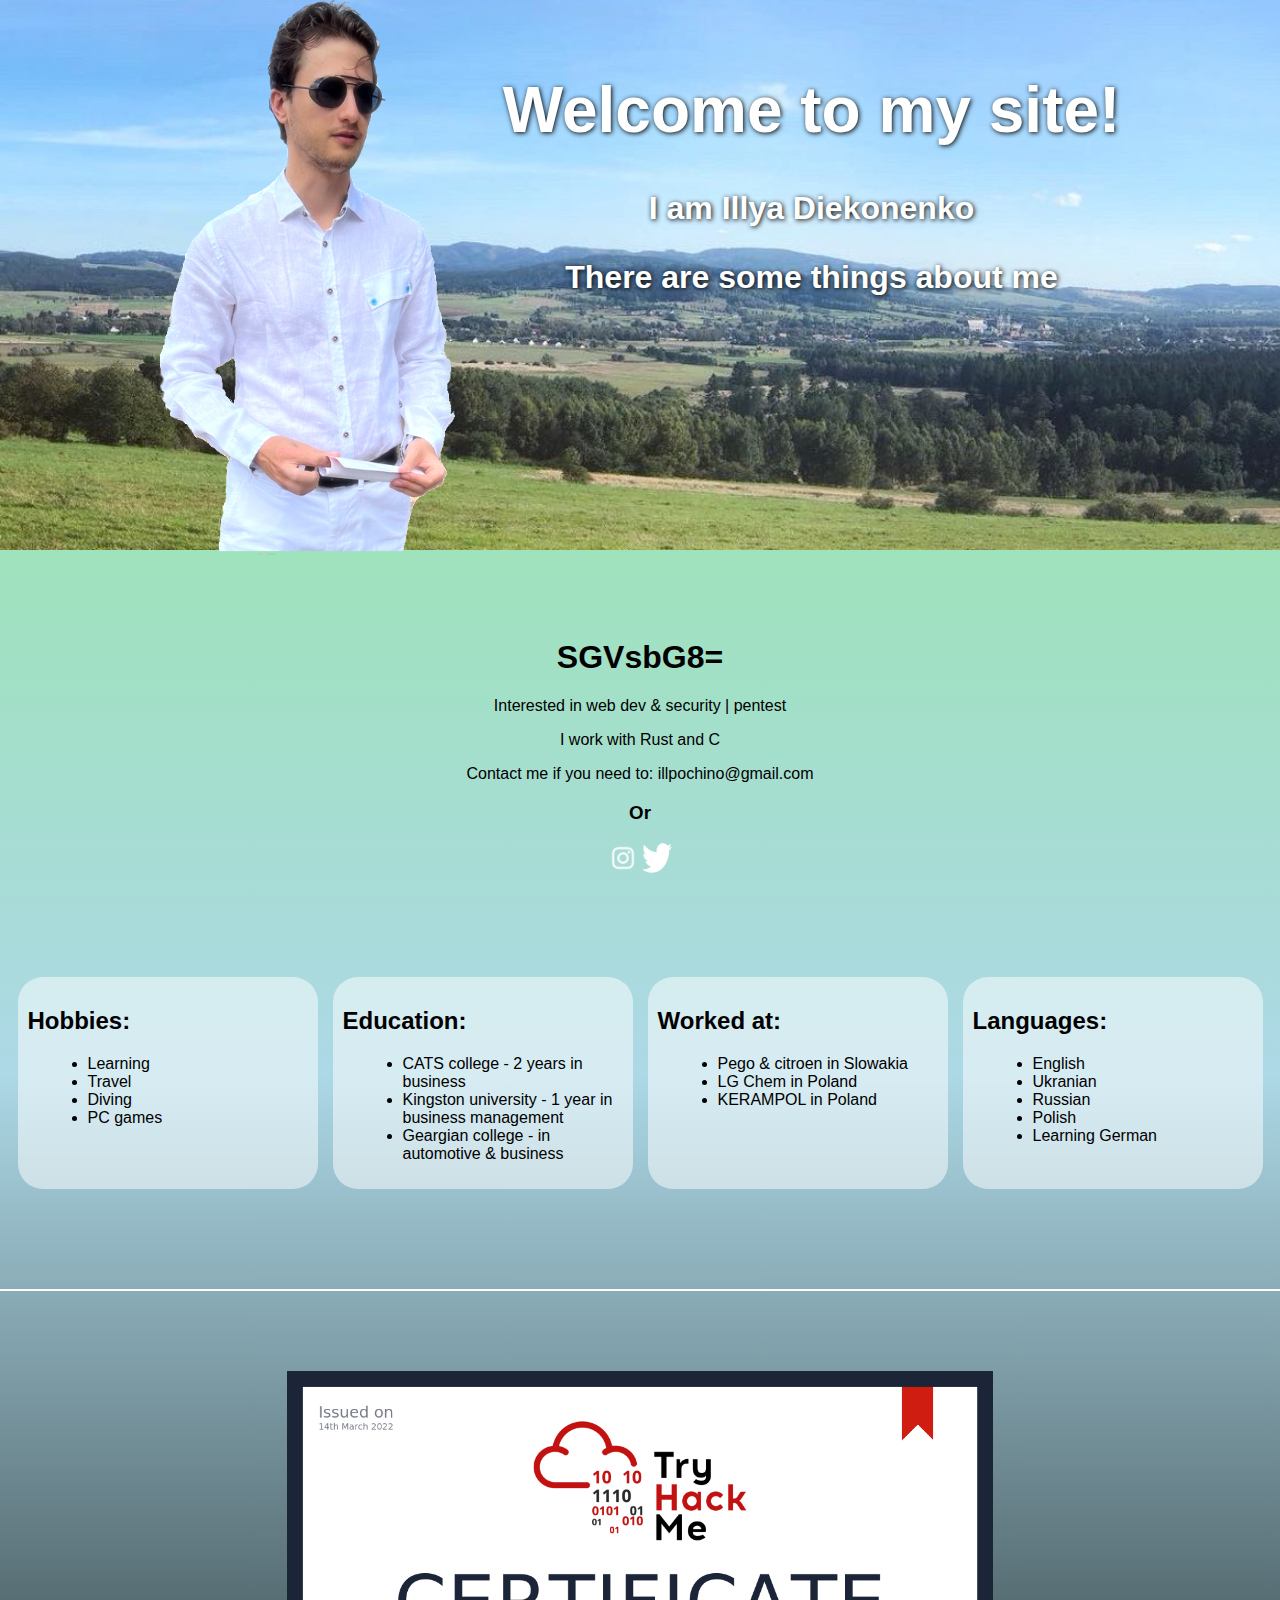
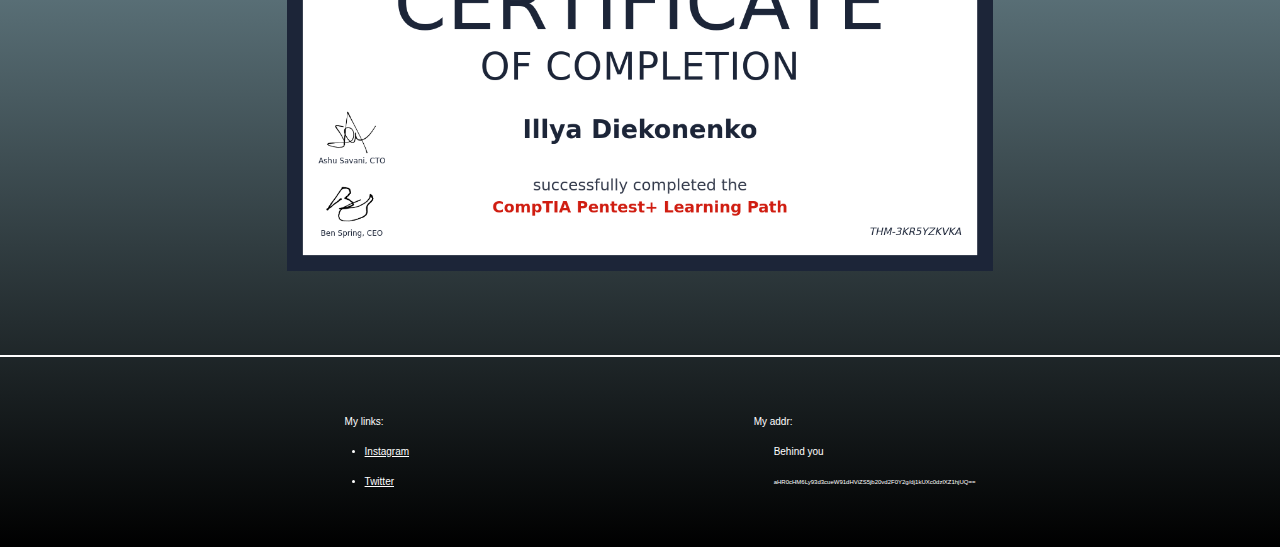
<file: index.html>
<!DOCTYPE html>
<html>
<head>
	<meta charset="utf-8">
	<meta name="viewport" content="width=device-width, initial-scale=1">
	<link rel="stylesheet" type="text/css" href="style.css">
	<title>HI</title>
</head>
<body>
	<main class="fade">
		<figure>
			<img class="mainimg" src="./mee.png" title="Mr. Illpo">
		</figure>
		<article>
			<h1>Welcome to my site!</h1>
			<p>I am Illya Diekonenko</p>
			<p>There are some things about me</p>
		</article>
	</main>
	<div class="info fade">
		<h1 class="b64">SGVsbG8=</h1>
		<p>Interested in web dev & security | pentest</p>
		<p>I work with Rust and C</p>

		<p>Contact me if you need to: illpochino@gmail.com</p>
		<h3>Or</h3>
		<a href="https://www.instagram.com/sagitario_d/" target="_blank"><img class="mini" src="./insta.png"></a>
		<a href="https://twitter.com/IDiekonenko" target="_blank"><img class="mini" src="./Twitt.png"></a>


	</div>
	<div class="list fade">
		<div class="item">
			<h2>Hobbies:</h2>
			<ul>
				<li>Learning</li>
				<li>Travel</li>
				<li>Diving</li>
				<li>PC games</li>
			</ul>
		</div>
		<div class="item">
			<h2>Education:</h2>
			<ul>
				<li>CATS college - 2 years in business</li>
				<li>Kingston university - 1 year in business management</li>
				<li>Geargian college - in automotive & business</li>
			</ul>
		</div>
		<div class="item">
			<h2>Worked at:</h2>
			<ul>
				<li>Pego & citroen in Slowakia</li>
				<li>LG Chem in Poland</li>
				<li>KERAMPOL in Poland</li>
			</ul>
		</div>
		<div class="item">
			<h2>Languages:</h2>
			<ul>
				<li>English</li>
				<li>Ukranian</li>
				<li>Russian</li>
				<li>Polish</li>
				<li>Learning German</li>
			</ul>
		</div>
	</div>
	<div class="info2 fade">
		<div class="slide fade" >
			<img src="./THM1.png">
		</div>
		<div class="slide fade" >
			<img src="./THM2.png">
		</div>
		<div class="slide fade">
			<img src="./THM3.png">
		</div>
		<div class="slide fade">
			<img src="./net+.png">
		</div>
		<div class="slide fade">
			<img src="./sec+.png">
		</div>
	</div>
	
	<footer class="fade">
		<div>
			<ul>My links:
				<li><a href="https://www.instagram.com/sagitario_d/" target="_blank">Instagram</a></li>
				<li><a href="https://twitter.com/IDiekonenko" target="_blank">Twitter</a></li>
			</ul>
		</div>
		<div>
			<ul style="list-style: none;">My addr:
				<li>Behind you</li>
				<li style="font-size: 6px;">aHR0cHM6Ly93d3cueW91dHViZS5jb20vd2F0Y2g/dj1kUXc0dzlXZ1hjUQ==</li>
			</ul>
		</div>
	</footer>
<script>
	var slideIndex = 0;
	showSlide();

	function showSlide() {
		var i;
		var s = document.getElementsByClassName("slide");

		for (i = 0; i < s.length; i++) {
			s[i].style.display = "none";
		}
		slideIndex++;
		if (slideIndex > s.length) { slideIndex = 1 }

		s[slideIndex -1].style.display = "block";

		setTimeout(showSlide, 3550);
	}

	const textElement = document.querySelector('.b64');

	textElement.addEventListener('mouseover', () => {
	  textElement.textContent = 'Hello';
	});

	textElement.addEventListener('mouseout', () => {
	  textElement.textContent = 'SGVsbG8=';
	});

</script>
</body>
</html>
</file>
<file: style.css>
/* Track */
::-webkit-scrollbar {
  width: 5px;
  right: 2px;
}

/* Handle */
::-webkit-scrollbar-thumb {
  background: #888;
  border-radius: 5px;
}

/* Handle on hover */
::-webkit-scrollbar-thumb:hover {
  background: #555;
}
::-webkit-scrollbar-track {
	display: none;
	
}

body {
	margin: 0;
	font-family: Verdana, sans-serif;
	background: linear-gradient(lightgreen, lightblue, black);
	overflow-y: overlay;
}

.fade {
	animation-name: fade;
	animation-duration: 1.5s;
}

@keyframes fade {
	from {opacity: 0}
	to {opacity: 1}
} 

nav {
	width: 100%;
	overflow: hidden;
	display: inline-flex;
	text-align: center;
	justify-items: center;
	justify-content: space-evenly;
}

nav a {
	text-decoration: none;
	font-size: 18px;
	padding: 10px;
	color: black;
}

main {
	background: url(./back.jfif);
	background-size: auto 550px;
	background-repeat: no-repeat;
	width: 100%;
	display: flex;
	flex-wrap: wrap;
	justify-content: center;
}

figure {
	margin: 0;
	padding: 0;
	align-self: flex-end;
}

figure img {
	border-radius: 25px;
	height: 555px;
	margin-right: 48px;
}

article {
	font-weight: bold;
	font-size: 2rem;
	margin-top: 30px;
	text-align: center;
	color: white;
	text-shadow: black 1px 1px 5px;
}

.mini {
	width: 30px;
	height: 30px;
}

.info{
	padding-left: 4px;
	padding-right: 4px;
	margin-top: 80px;
	margin-bottom: 80px;
	text-align: center;
	word-wrap: break-word;
}
.info2 {
	text-align: center;
	position: relative;
	margin: auto;
	margin-top: 80px;
	padding-bottom: 80px;
	border-bottom: white solid 2px;
}

.slide {
	display: none;	
}

.slide img {
	height: 500px;
}

footer {
	display: flex;
	justify-content: space-evenly;
	line-height: 30px;
	margin-top: 40px;
	margin-bottom: 40px;
	color: white;
	font-size: 10px;
	flex-wrap: wrap;
	word-break: break-word;
}

footer a {
	color: white;
}

footer a:hover {
	text-decoration: none;
}

.list {
	display: flex;
	flex-basis: auto;
	flex-wrap: wrap;
	padding: 10px;
	justify-content: space-around;
	word-wrap: break-word;
	padding-bottom: 100px;
	border-bottom: white solid 2px;
}

.item {
	background: white;
	padding: 10px;
	margin-top: 10px;
	border-radius: 25px;
	background-color: rgba(255, 255, 255, 0.5);
	width: 280px;
}

li {
	margin-left: 20px;
}

.bg {
	background: url(/imgs/back.jfif);
	background-size: 100%;
	background-repeat: no-repeat;
	background-position: center;
	margin-bottom: 40px;
	height: 500px;
}

@media screen and (max-width:395px) {
	footer {
		display: block;
	}
	.slide img {
		height: 234px;
	}
}

@media screen and (max-width:725px) {
	figure, article {
		text-align: center;
		width: 100%;
	}
	.bg {
		height: 280px;
		background-size: 100% 280px;
	}
}

@media screen and (min-width:725px) and (max-width: 1000px) {
	figure, article {
		text-align: center;
		width: 100%;
	}
	.bg {
		height: 380px;
	}
}
</file>
